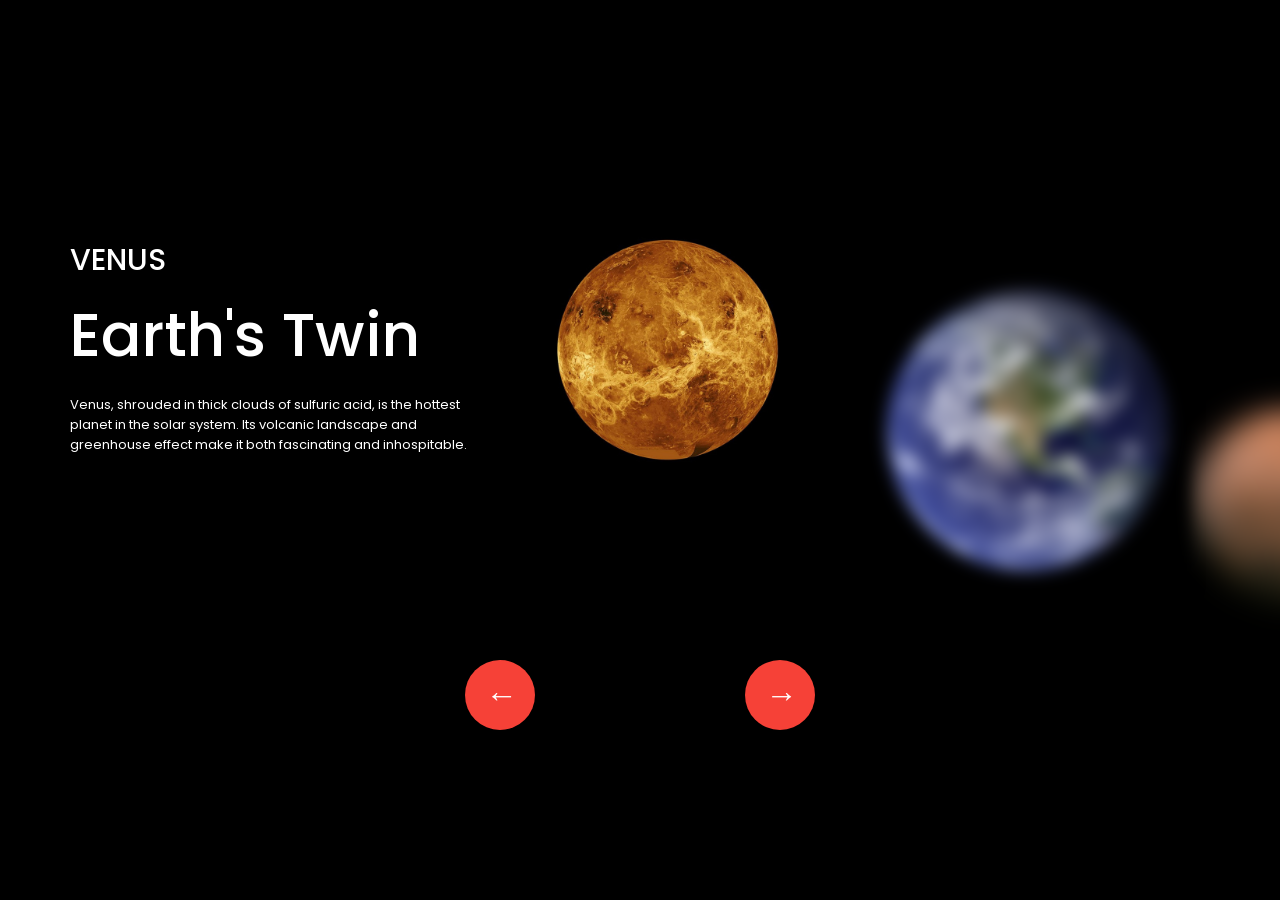
<file: planets.html>
<!DOCTYPE html>
<html lang="en">
<head>
    <meta charset="UTF-8">
    <meta name="viewport" content="width=device-width, initial-scale=1.0">
    <title>Planet Carousel</title>
    <link rel="stylesheet" href="planets.css">
</head>
<body>
    


<div class="carousel">
    <div class="list">
        <div class="item">
            <img src="mercury.webp" alt="Mercury">
            <div class="introduce">
                <div class="title">MERCURY</div>
                <div class="topic">The Swift Planet</div>
                <div class="des">
                    Mercury, the closest planet to the Sun, is a rocky world known for its extreme temperatures and cratered surface. It completes an orbit in just 88 Earth days.
                </div>
            </div>
        </div>

        <div class="item">
            <img src="Venus.jpg" alt="Venus">
            <div class="introduce">
                <div class="title">VENUS</div>
                <div class="topic">Earth's Twin</div>
                <div class="des">
                    Venus, shrouded in thick clouds of sulfuric acid, is the hottest planet in the solar system. Its volcanic landscape and greenhouse effect make it both fascinating and inhospitable.
                </div>
            </div>
        </div>

        <div class="item">
            <img src="earth.webp" alt="Earth">
            <div class="introduce">
                <div class="title">EARTH</div>
                <div class="topic">The Blue Planet</div>
                <div class="des">
                    Earth is the only known planet to support life. With its vast oceans, diverse ecosystems, and atmosphere, it is truly unique in our solar system.
                </div>
            </div>
        </div>

        <div class="item">
            <img src="mars.webp" alt="Mars">
            <div class="introduce">
                <div class="title">MARS</div>
                <div class="topic">The Red Planet</div>
                <div class="des">
                    Mars, with its striking red hue, is home to the largest volcano and canyon in the solar system. It's a prime candidate for future exploration and possibly habitation.
                </div>
            </div>
        </div>

        <div class="item">
            <img src="Jupiter.jpeg" alt="Jupiter">
            <div class="introduce">
                <div class="title">JUPITER</div>
                <div class="topic">The Giant Planet</div>
                <div class="des">
                    Jupiter, the largest planet, is famous for its Great Red Spot, a massive storm larger than Earth. Its strong gravity influences the entire solar system.
                </div>
            </div>
        </div>

        <div class="item">
            <img src="saturn.jpg" alt="Saturn">
            <div class="introduce">
                <div class="title">SATURN</div>
                <div class="topic">The Ringed Planet</div>
                <div class="des">
                    Saturn is best known for its stunning rings made of ice and rock. This gas giant is a spectacular feature of our solar system.
                </div>
            </div>
        </div>

        <div class="item">
            <img src="uranus.jpeg" alt="Uranus">
            <div class="introduce">
                <div class="title">URANUS</div>
                <div class="topic">The Ice Giant</div>
                <div class="des">
                    Uranus is unique for its sideways rotation and pale blue color due to methane in its atmosphere. It's a cold and distant planet with a mysterious charm.
                </div>
            </div>
        </div>

        <div class="item">
            <img src="neptune.jpg" alt="Neptune">
            <div class="introduce">
                <div class="title">NEPTUNE</div>
                <div class="topic">The Windy Planet</div>
                <div class="des">
                    Neptune, the farthest planet from the Sun, is a deep blue world with supersonic winds and a dynamic atmosphere. Its mysteries captivate astronomers.
                </div>
            </div>
        </div>
    </div>

    <div class="arrows">
        <button id="prev">←</button>
        <button id="next">→</button>
    </div>
</div>


<script src="planet.js"></script>
</body>
</html>
</file>
<file: planets.css>
@import url('https://fonts.googleapis.com/css2?family=Poppins:ital,wght@0,100;0,200;0,300;0,400;0,500;0,600;0,700;0,800;0,900;1,100;1,200;1,300;1,400;1,500;1,600;1,700;1,800;1,900&display=swap');

body {
    margin: 0;
    background-color: black;
    font-family: Poppins;
    color: white;
}

:root {
    --item1-transform: translateX(-100%) translateY(-5%) scale(1.5);
    --item1-filter: blur(30px);
    --item1-zIndex: 11;
    --item1-opacity: 0;

    --item2-transform: translateX(0);
    --item2-filter: blur(0px);
    --item2-zIndex: 10;
    --item2-opacity: 1;

    --item3-transform: translate(50%, 10%) scale(0.8);
    --item3-filter: blur(10px);
    --item3-zIndex: 9;
    --item3-opacity: 1;

    --item4-transform: translate(90%, 20%) scale(0.5);
    --item4-filter: blur(30px);
    --item4-zIndex: 8;
    --item4-opacity: 1;

    --item5-transform: translate(120%, 30%) scale(0.3);
    --item5-filter: blur(40px);
    --item5-zIndex: 7;
    --item5-opacity: 0;
}

/* header {
    width: 1140px;
    max-width: 90%;
    display: flex;
    justify-content: space-between;
    margin: auto;
    height: 50px;
    align-items: center;
}

header .logo {
    font-weight: bold;
}

header nav a {
    margin-left: 30px;
    text-decoration: none;
    color: #555;
    font-weight: 500;
} */

/* carousel */
.carousel {
    position: relative;
    height: 800px;
    overflow: hidden;
    margin-top: -50px;
}

.carousel .list {
    position: absolute;
    width: 1140px;
    max-width: 90%;
    height: 100%;
    left: 50%;
    transform: translateX(-50%);
    transition: transform 0.5s ease; /* Smooth transition for the list */
}

.carousel .list .item {
    position: absolute;
    left: 0%;
    width: 70%;
    height: 100%;
    font-size: 15px;
    transition: opacity 0.5s ease, transform 0.5s ease; /* Smooth transition for opacity and transform */
}

.carousel .list .item:nth-child(n + 6) {
    opacity: 0;
}

.carousel .list .item:nth-child(2) {
    z-index: 10;
    transform: translateX(0);
}

.carousel .list .item img {
    width: 50%;
    position: absolute;
    right: 0;
    top: 50%;
    transform: translateY(-50%);
    transition: right 1.5s;
}

.carousel .list .item .introduce {
    opacity: 0;
    pointer-events: none;
}

.carousel .list .item:nth-child(2) .introduce {
    opacity: 1;
    pointer-events: auto;
    width: 400px;
    position: absolute;
    top: 50%;
    transform: translateY(-50%);
    transition: opacity 0.5s;
    scale: 1;
}

.carousel .list .item .introduce .title {
    font-size: 2em;
    font-weight: 500;
    line-height: 1em;
    color: white;
}

.carousel .list .item .introduce .topic {
    padding-top:30px;
    font-size: 4em;
    font-weight: 500;
    color: white;
    line-height:1em;
}

.carousel .list .item .introduce .des {
    padding-top:30px;
    font-size: small;
    color: white;
}

.carousel .list .item:nth-child(1) {
    transform: var(--item1-transform);
    filter: var(--item1-filter);
    z-index: var(--item1-zIndex);
    opacity: var(--item1-opacity);
    pointer-events: none;
}

.carousel .list .item:nth-child(3) {
    transform: var(--item3-transform);
    filter: var(--item3-filter);
    z-index: var(--item3-zIndex);
    opacity: var(--item3-opacity);
    pointer-events: auto;
}

.carousel .list .item:nth-child(4) {
    transform: var(--item4-transform);
    filter: var(--item4-filter);
    z-index: var(--item4-zIndex);
    opacity: var(--item4-opacity);
    pointer-events: none;
}

.carousel .list .item:nth-child(5) {
    transform: var(--item5-transform);
    filter: var(--item5-filter);
    z-index: var(--item5-zIndex);
    opacity: var(--item5-opacity);
    pointer-events: none;
}

.arrows {
    position: absolute;
    bottom: 20px;
    left: 50%;
    transform: translateX(-50%);
    display: flex;
    justify-content: space-around;
    margin-top: 100px;
    gap: 200px;
}

.arrows button {
    width: 70px;
    height: 70px;
    background-color: 	#f64137;
    border: none;
    padding: 10px 20px;
    margin: 0 5px;
    cursor: pointer;
    transition: background-color 0.3s;
    border-radius: 50%;
    font-size: 2rem;
    color: white;
    font-style:italic;
    /* box-shadow: rgba(255, 255, 255, 0.333) 0px 1px 38px, rgba(255, 255, 255, 0.05) 0px 1px 12px; */

    
    
}

.arrows button:hover {
    background-color: rgba(255, 255, 255, 1);
    color: black;
}
</file>
